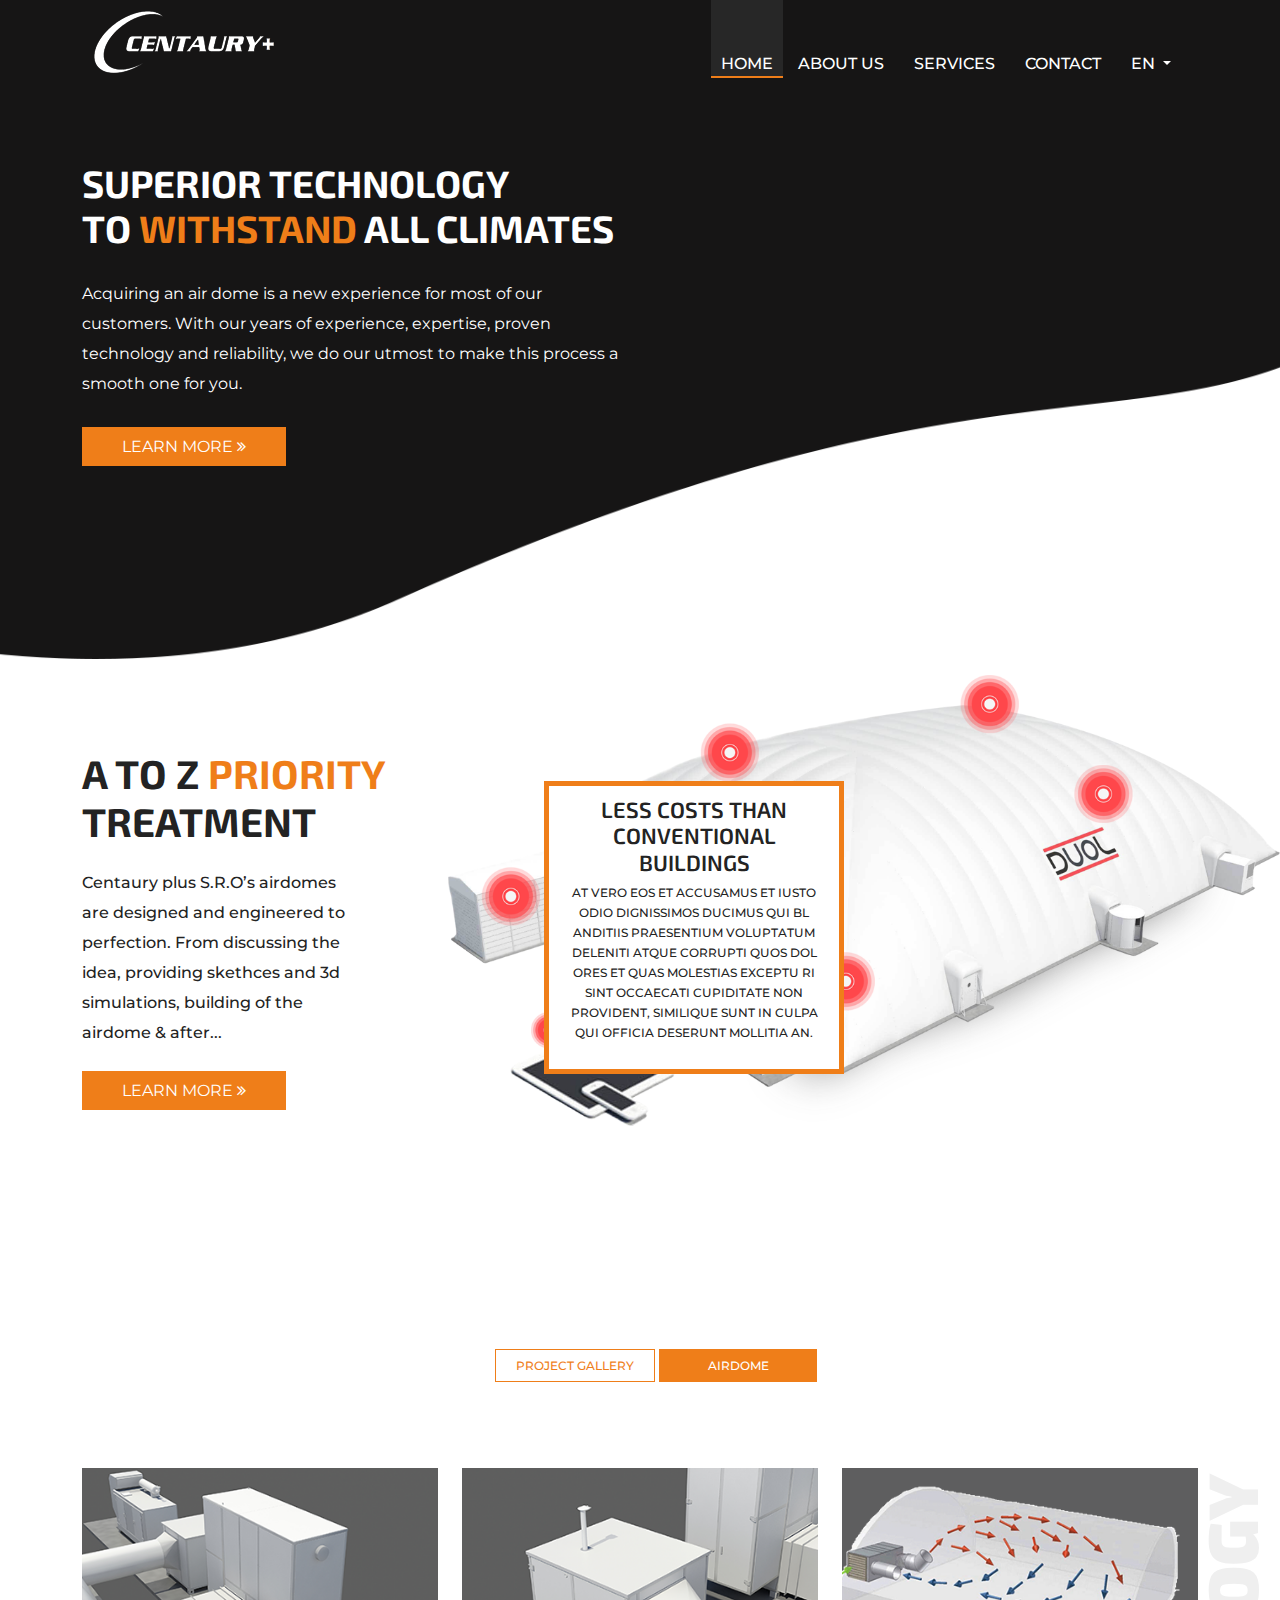
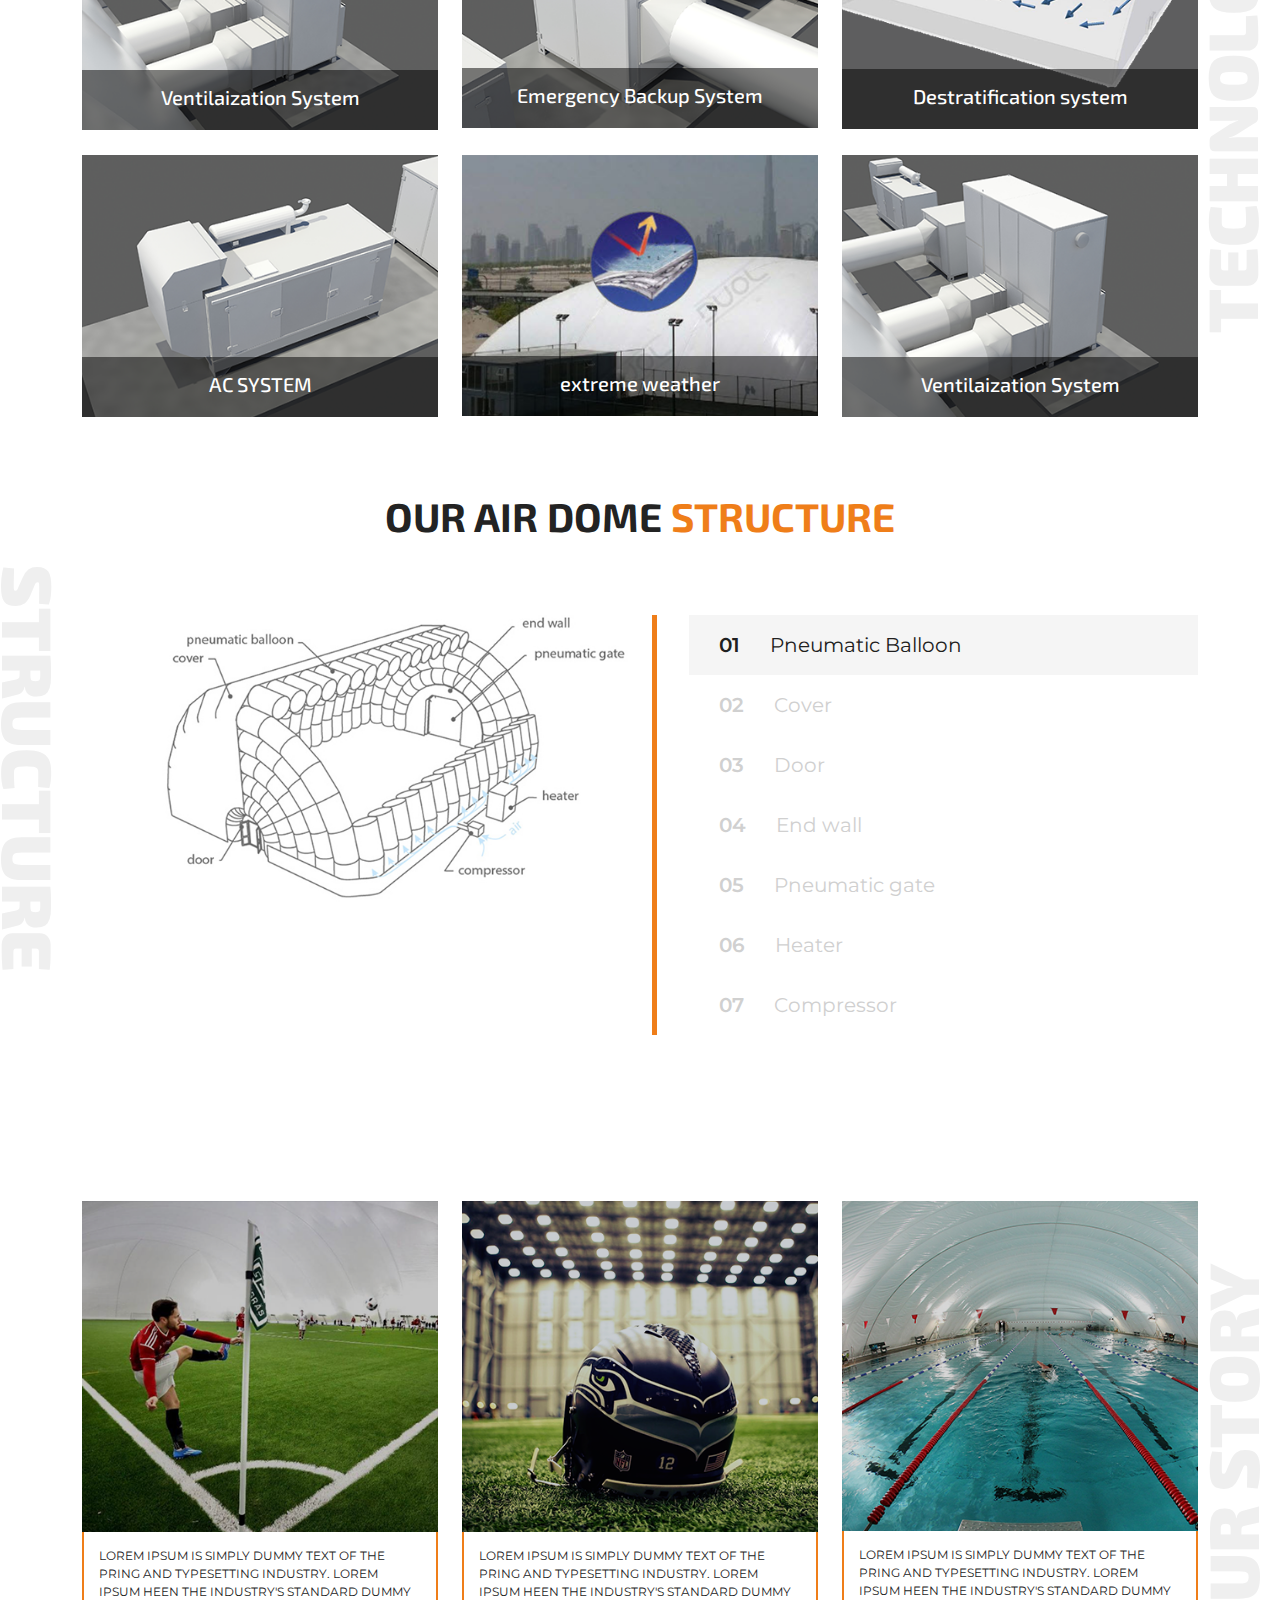
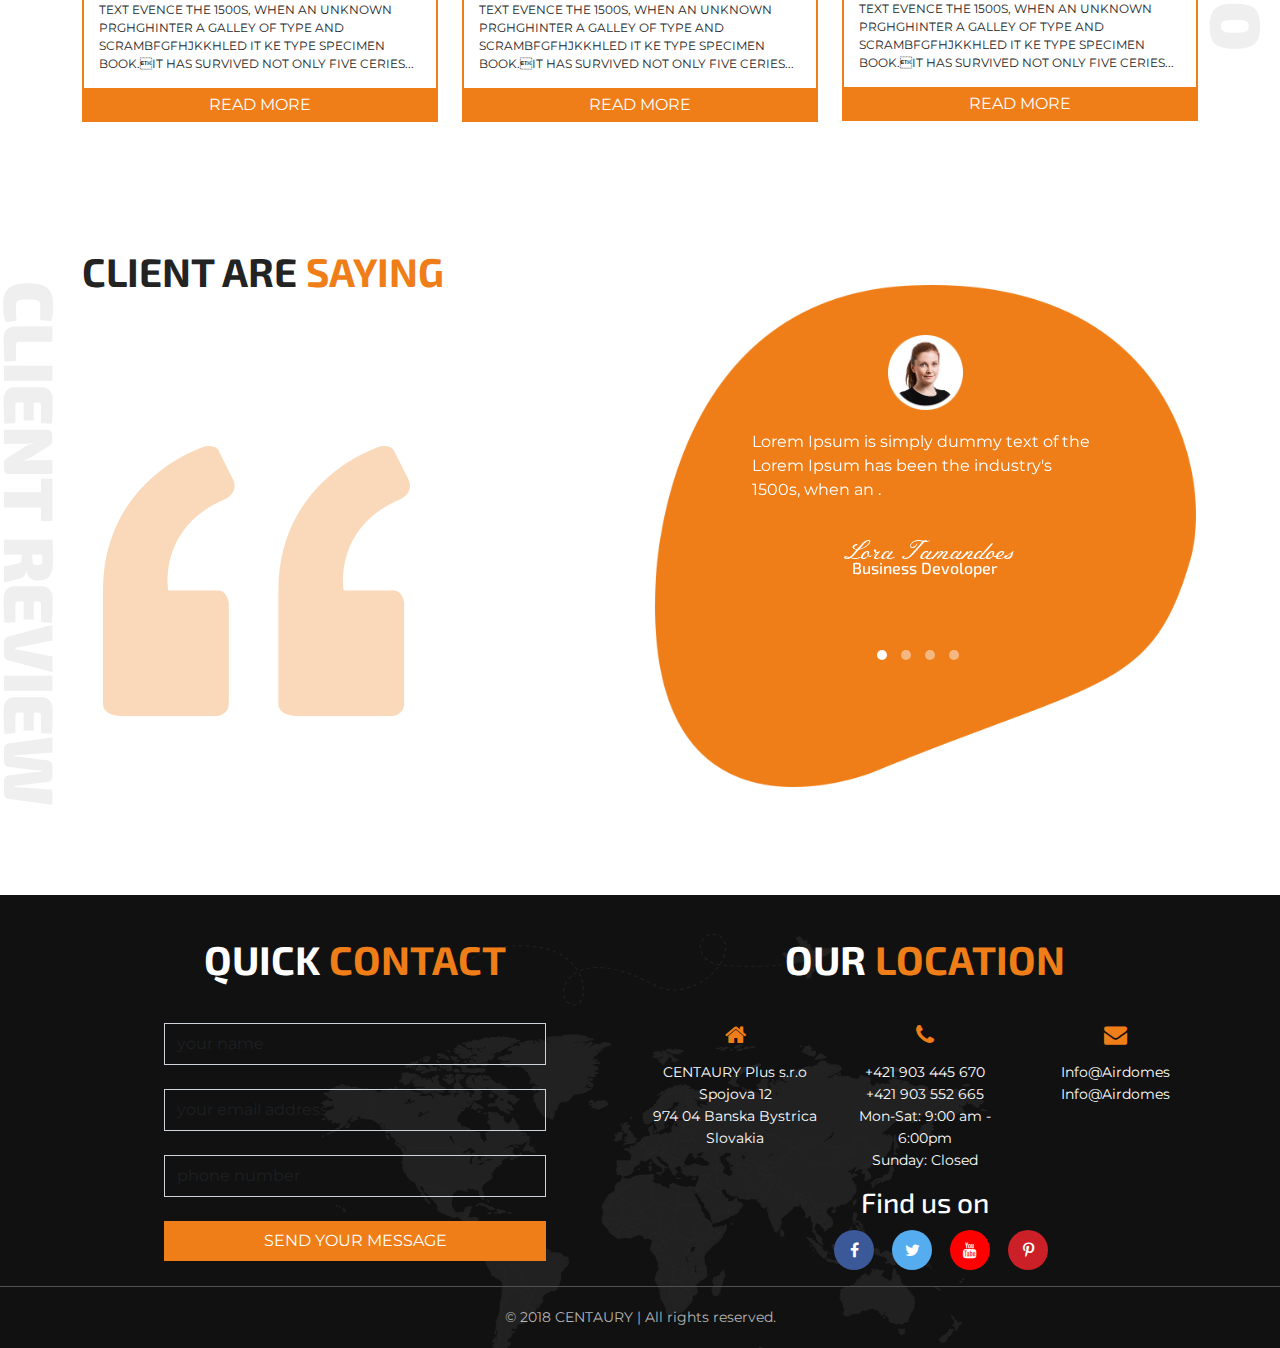
<file: index.html>
<!DOCTYPE html>
<html lang="en">
<head>
    <meta charset="UTF-8">
    <meta http-equiv="X-UA-Compatible" content="IE=edge">
    <meta name="viewport" content="width=device-width, initial-scale=1.0">

<!-- Start Title For Project -->
<title>Century | Home Page Project</title>
<!-- End Title For Project -->

<!-- Start Font Awesome  Cdn Link -->
<link rel="stylesheet" href="https://stackpath.bootstrapcdn.com/font-awesome/4.7.0/css/font-awesome.min.css">
<!-- End Font Awesome Cdn Link -->

<!-- Start Bootstrap CDN Link -->
<link rel="stylesheet" href="https://cdn.jsdelivr.net/npm/bootstrap@5.0.2/dist/css/bootstrap.min.css">
<!-- Start Bootstrap CDN Link -->

<!-- Start Owl carousel CSS Link -->
<link rel="stylesheet" href="css/owl.carousel.min.css">
<link rel="stylesheet" href="css/owl.theme.default.min.css">
<!-- End Owl carousel CSS Link -->

<!-- Start Theme CSS -->
<link rel="stylesheet" href="css/style.css">
<!-- Start Theme CSS -->

</head>
<body>
  <header>
      <div class="container">
         <!-- Start Nav Row -->
         <div class="row">
            <div class="col-lg-12">
                <!-- nav menu start -->
                <nav class="navbar navbar-expand-lg navbar-light">
                    <div class="container-fluid">
                    <!-- Start Navbar Logo -->
                    <a class="navbar-brand" href="#">
                        <img src="img/century-logo.png" alt="" class="logo">
                    </a>
                    <!-- End Navbar Logo -->
                    
                    <!-- Start Navbar Responsive Button -->
                    <button class="navbar-toggler" type="button"            data-bs-toggle="collapse"       data-bs-target="#navbarSupportedContent"            aria-controls="navbarSupportedContent"         aria-expanded="false" aria-label="Toggle navigation">
                        <span class="fa fa-bars"></span>
                    </button>
                    <!-- End Navbar Responsive Button -->

                    <!-- Start Ul Section -->
                      <div class="collapse navbar-collapse" id="navbarSupportedContent">
                        <ul class="navbar-nav ms-auto mb-2 mb-lg-0">
                          <li class="nav-item">
                            <a class="nav-link active" aria-current="page" href="#">Home</a>
                          </li>
                          <li class="nav-item">
                            <a class="nav-link" href="#">About Us</a>
                          </li>
                          <li class="nav-item">
                            <a class="nav-link" href="#">Services</a>
                          </li>
                          <li class="nav-item">
                            <a class="nav-link" href="#">Contact</a>
                          </li>
                          <li class="nav-item dropdown">
                            <a class="nav-link dropdown-toggle" href="#" id="navbarDropdown" role="button" data-bs-toggle="dropdown" aria-expanded="false">
                              EN
                            </a>
                            <ul class="dropdown-menu" aria-labelledby="navbarDropdown">
                              <li><a class="dropdown-item" href="#">BN</a></li>
                              <li><a class="dropdown-item" href="#">AR</a></li>
                              <li><a class="dropdown-item" href="#">HINDI</a></li>
                            </ul>
                          </li>
                        </div>
                      <!-- End Ul Section -->
                    </div>
                </nav>
                <!-- nav menu end -->
            </div>
        </div>
        <!-- End Nav Row -->

        <!-- Start Banner Content Row -->
        <div class="row banner-content">
          <div class="col-lg-6">
            <h1>SUPERIOR TECHNOLOGY 
              <br>TO <span>WITHSTAND</span> ALL CLIMATES</h1>
              <p>Acquiring an air dome is a new experience for most of our customers. 
              With our years of experience, expertise, proven technology and reliability, 
              we do our utmost to make this process a smooth one for you.</p>
              <a href="#" class="btn-banner">Learn More <i class="fa fa-angle-double-right" aria-hidden="true"></i></a>
          </div>
        </div>
        <!-- Start Banner Content Row -->
      </div>
  </header>


  <!-- Start Intro Section -->
  <section class="intro">
    <div class="container">
      <div class="row">
        <div class="col-lg-4">
          <h1>A to Z <span>priority</span>
            treatment</h1>
            <p>Centaury plus S.R.O’s airdomes are 
            designed and engineered to perfection. 
            From discussing the idea, providing 
            skethces and 3d simulations, building 
            of the airdome & after...</p>
            <a href="" class="btn-banner">Learn more <i class="fa fa-angle-double-right" aria-hidden="true"></i></a>
        </div>
        <div class="col-lg-8">
          <div class="image-holder">
            <img src="img/hotspot.png" alt="" class="img-fluid hotspot-img">
            <div class="hotspot-content">
              <h4>Less costs than 
                conventional 
                buildings</h4>
                <p>At vero eos et accusamus et iusto 
                odio dignissimos ducimus qui bl
                anditiis praesentium voluptatum 
                deleniti atque corrupti quos dol
                ores et quas molestias exceptu
                ri sint occaecati cupiditate non 
                provident, similique sunt in culpa 
                qui officia deserunt mollitia an.</p>
            </div>
          </div>
        </div>
      </div>
    </div>
  </section>
  <!-- End Intro Section -->


  <!-- Start Gallery Section -->
  <section class="gallery">
    <div class="technology">
      <h2>Technology</h2>
    </div>
    <div class="container">
      <!-- Start Button Row -->
      <div class="row">
        <div class="col-lg-12 gallery-button-group">
          <ul>
            <li>
              <a href="" class="gallery-btn-1">Project Gallery</a>
            </li>
            <li>
              <a href="" class="gallery-btn-2">Airdome</a>
            </li>
        </ul>
        </div>
      </div>
      <!-- End Button Row -->

      <!-- Start Gallery Image Row -->
      <div class="row">
        <!-- item 1 -->
        <div class="col-lg-4">
          <!-- Start gallery item -->
          <div class="gallery-item">
            <img src="img/photo-one.png" alt="" class="img-fluid">
            <div class="gallery-title">
              <h3>Ventilaization System</h3>
            </div>
            <div class="gallery-hover">
              <div class="ghover-head">
                <h3>Less costs than conventional buildings</h3>
              </div>
              <div class="ghover-body">
                <p>DUOL air domes require much less construction  Lorem ipsum dolor sit amet consectetur adipisicing elit. Consequatur beatae reiciendis ea odio libero. Praesentium ducimus quis hic exercitationem repellendus? Lorem, ipsum dolor sit amet
                </p>
              </div>
            </div>
          </div>
          <!-- End gallery item -->
        </div>
        <!-- item 1 -->

         <!-- item 2 -->
         <div class="col-lg-4">
          <!-- Start gallery item -->
          <div class="gallery-item">
            <img src="img/photo-two.png" alt="" class="img-fluid">
            <div class="gallery-title">
              <h3>Emergency Backup System</h3>
            </div>
            <div class="gallery-hover">
              <div class="ghover-head">
                <h3>Less costs than conventional buildings</h3>
              </div>
              <div class="ghover-body">
                <p>DUOL air domes require much less construction  Lorem ipsum dolor sit amet consectetur adipisicing elit. Consequatur beatae reiciendis ea odio libero. Praesentium ducimus quis hic exercitationem repellendus? Lorem, ipsum dolor sit amet
                </p>
              </div>
            </div>
          </div>
          <!-- End gallery item -->
        </div>
        <!-- item 2 -->

         <!-- item 3 -->
         <div class="col-lg-4">
          <!-- Start gallery item -->
          <div class="gallery-item">
            <img src="img/photo-three.png" alt="" class="img-fluid">
            <div class="gallery-title">
              <h3>Destratification system</h3>
            </div>
            <div class="gallery-hover">
              <div class="ghover-head">
                <h3>Less costs than conventional buildings</h3>
              </div>
              <div class="ghover-body">
                <p>DUOL air domes require much less construction  Lorem ipsum dolor sit amet consectetur adipisicing elit. Consequatur beatae reiciendis ea odio libero. Praesentium ducimus quis hic exercitationem repellendus? Lorem, ipsum dolor sit amet
                </p>
              </div>
            </div>
          </div>
          <!-- End gallery item -->
        </div>
        <!-- item 3 -->

         <!-- item 4 -->
         <div class="col-lg-4">
          <!-- Start gallery item -->
          <div class="gallery-item">
            <img src="img/photo-five.png" alt="" class="img-fluid">
            <div class="gallery-title">
              <h3>AC SYSTEM</h3>
            </div>
            <div class="gallery-hover">
              <div class="ghover-head">
                <h3>Less costs than conventional buildings</h3>
              </div>
              <div class="ghover-body">
                <p>DUOL air domes require much less construction  Lorem ipsum dolor sit amet consectetur adipisicing elit. Consequatur beatae reiciendis ea odio libero. Praesentium ducimus quis hic exercitationem repellendus? Lorem, ipsum dolor sit amet
                </p>
              </div>
            </div>
          </div>
          <!-- End gallery item -->
        </div>
        <!-- item 4 -->

         <!-- item 5 -->
         <div class="col-lg-4">
          <!-- Start gallery item -->
          <div class="gallery-item">
            <img src="img/photo-six.png" alt="" class="img-fluid">
            <div class="gallery-title">
              <h3>extreme weather</h3>
            </div>
            <div class="gallery-hover">
              <div class="ghover-head">
                <h3>Less costs than conventional buildings</h3>
              </div>
              <div class="ghover-body">
                <p>DUOL air domes require much less construction  Lorem ipsum dolor sit amet consectetur adipisicing elit. Consequatur beatae reiciendis ea odio libero. Praesentium ducimus quis hic exercitationem repellendus? Lorem, ipsum dolor sit amet
                </p>
              </div>
            </div>
          </div>
          <!-- End gallery item -->
        </div>
        <!-- item 5 -->

         <!-- item 6 -->
         <div class="col-lg-4">
          <!-- Start gallery item -->
          <div class="gallery-item">
            <img src="img/photo-one.png" alt="" class="img-fluid">
            <div class="gallery-title">
              <h3>Ventilaization System</h3>
            </div>
            <div class="gallery-hover">
              <div class="ghover-head">
                <h3>Less costs than conventional buildings</h3>
              </div>
              <div class="ghover-body">
                <p>DUOL air domes require much less construction  Lorem ipsum dolor sit amet consectetur adipisicing elit. Consequatur beatae reiciendis ea odio libero. Praesentium ducimus quis hic exercitationem repellendus? Lorem, ipsum dolor sit amet
                </p>
              </div>
            </div>
          </div>
          <!-- End gallery item -->
        </div>
        <!-- item 6 -->
      </div>
      <!-- End Gallery Image Row -->
    </div>
  </section>
  <!-- Start Gallery Section -->


  <!-- Start Structure Section -->
  <section class="structure">
    <div class="structure-story">
      <h2>Structure</h2>
    </div>
    <div class="container">
      <!-- Start title Row -->
      <div class="row">
        <div class="col-lg-12">
          <h1>our air dome <span>STRUCTURE</span></h1>
        </div>
      </div>
      <!-- End Title Row -->

      <div class="row">
        <!-- start image-content -->
        <div class="col-lg-6 click-img">
          <img src="img/machine.png" alt="" class="img-fluid img1">
          <img src="img/hotspot.png" alt="" class="img-fluid img2">
          <img src="img/machine.png" alt="" class="img-fluid img3">
          <img src="img/hotspot.png" alt="" class="img-fluid img4">
          <img src="img/machine.png" alt="" class="img-fluid img5">
          <img src="img/hotspot.png" alt="" class="img-fluid img6">
          <img src="img/machine.png" alt="" class="img-fluid img7">
        </div>
        <!-- end image-content -->

        <!-- start tab content -->
        <div class="col-lg-6">
          <div class="option-panel">
            <ul>
              <li class="l1 active"><span>01</span>Pneumatic Balloon</li>
              <li class="l2"><span>02</span>Cover</li>
              <li class="l3"><span>03</span>Door</li>
              <li class="l4"><span>04</span>End wall</li>
              <li class="l5"><span>05</span>Pneumatic gate</li>
              <li class="l6"><span>06</span>Heater</li>
              <li class="l7"><span>07</span>Compressor</li>
            </ul>
          </div>
        </div>
        <!-- end tab content -->
      </div>
    </div>
  </section>
  <!-- Start Structure Section -->


  <!-- Start Information Section -->
  <section class="information">
    <div class="story">
      <h2>our story</h2>
    </div>
    <div class="container">
      <div class="row">
        <!-- item 1 -->
        <div class="col-lg-4 ">
          <div class="story-hover">
            <img src="img/football.png" alt="" class="img-fluid">
             <div class="info-description">
               <p>Lorem Ipsum is simply dummy text of the pring 
              and typesetting industry. Lorem Ipsum heen 
              the industry's standard dummy text evence 
              the 1500s, when an unknown prghghinter  a 
              galley of type and scrambfgfhjkkhled it ke  
              type specimen book.It has survived not only five ceries...</p>
             </div>
             <a href="#" class="btn-info">read more</a>
         </div>
        </div>
        <!-- item 1 -->

        <!-- item 2 -->
        <div class="col-lg-4">
          <div class="story-hover">
            <img src="img/helmate.png" alt="" class="img-fluid">
             <div class="info-description">
              <p>Lorem Ipsum is simply dummy text of the pring 
              and typesetting industry. Lorem Ipsum heen 
              the industry's standard dummy text evence 
              the 1500s, when an unknown prghghinter  a 
              galley of type and scrambfgfhjkkhled it ke  
              type specimen book.It has survived not only five ceries...</p>
             </div>
             <a href="#" class="btn-info">read more</a>
          </div>
        </div>
        <!-- item 2 -->

        <!-- item 3 -->
        <div class="col-lg-4">
          <div class="story-hover">
            <img src="img/pool.png" alt="" class="img-fluid">
             <div class="info-description">
              <p>Lorem Ipsum is simply dummy text of the pring 
              and typesetting industry. Lorem Ipsum heen 
              the industry's standard dummy text evence 
              the 1500s, when an unknown prghghinter  a 
              galley of type and scrambfgfhjkkhled it ke  
              type specimen book.It has survived not only five ceries...</p>
             </div>
             <a href="#" class="btn-info">read more</a>
         </div>
        </div>
        <!-- item 3 -->
      </div>
    </div>
  </section>
  <!-- Start Information Section -->


  <!-- Start Client Section -->
  <section class="client">
    <div class="review">
      <h2>Client Review</h2>
    </div>
    <div class="container">
      <!-- Start client content section row -->
      <div class="row">
        <div class="col-lg-12">
          <h1>CLIENT ARE <span>SAYING</span></h1>
        </div>
      </div>
      <!-- End client content section row -->

      <!-- Start client section image row -->
      <div class="row">
        <div class="col-lg-4 quote-img">

        </div>

        <div class="col-lg-6 offset-lg-2 review-img">
          <!-- Start owl carousel slider -->
          <div class="owl-carousel owl-theme">
            <!-- Start owl carousel item 1 -->
            <div class="item">
              <div class="space-div"></div>
              <img src="img/first-client.png" alt="" class="client-img">
              <p>Lorem Ipsum is simply dummy text of the 
                Lorem Ipsum has been the industry's 
                1500s, when an .</p>
                <h3 class="signature">LoraTamandoes</h3>
                <h5>Business Devoloper</h5>
            </div>
           <!-- End owl carousel item 1 -->

             <!-- Start owl carousel item 2 -->
             <div class="item">
              <div class="space-div"></div>
              <img src="img/second-client.png" alt="" class="client-img">
              <p>Lorem Ipsum is simply dummy text of the 
                Lorem Ipsum has been the industry's 
                1500s, when an .</p>
                <h3 class="signature">LoraTamandoes</h3>
                <h5>Business Devoloper</h5>
            </div>
           <!-- End owl carousel item 2 -->

             <!-- Start owl carousel item 3 -->
             <div class="item">
              <div class="space-div"></div>
              <img src="img/first-client.png" alt="" class="client-img">
              <p>Lorem Ipsum is simply dummy text of the 
                Lorem Ipsum has been the industry's 
                1500s, when an .</p>
                <h3 class="signature">LoraTamandoes</h3>
                <h5>Business Devoloper</h5>
            </div>
           <!-- End owl carousel item 3 -->

             <!-- Start owl carousel item 4 -->
             <div class="item">
              <div class="space-div"></div>
              <img src="img/second-client.png" alt="" class="client-img">
              <p>Lorem Ipsum is simply dummy text of the 
                Lorem Ipsum has been the industry's 
                1500s, when an .</p>
                <h3 class="signature">LoraTamandoes</h3>
                <h5>Business Devoloper</h5>
            </div>
           <!-- End owl carousel item 4 -->
        </div>
          <!-- End owl carousel slider -->
        </div>
      </div>
      <!-- End client section image row -->
    </div>
  </section>
  <!-- End Client Section -->


  <!-- Start Footer Section -->
  <footer>
    <div class="container">
      <div class="row">
        <div class="col-lg-6">
          <h1>quick <span>contact</span></h1>
          <form action="#" method="POST">
            <div class="mb-4">
              <input type="text" class="form-control" placeholder="your name">
            </div>

            <div class="mb-4">
              <input type="email" class="form-control" placeholder="your email address">
            </div>

            <div class="mb-4">
              <input type="password" class="form-control" placeholder="phone number">
            </div>

            <button type="submit" class="btn btn-footer">Send your message</button>
          </form>
        </div>

        <div class="col-lg-6">
          <h1>OUR <span>LOCATION</span></h1>
          <!-- Start social icon content row -->
          <div class="row">
            <!-- Start row item 1 -->
            <div class="col-lg-4 contact-info">
              <i class="fa fa-home" aria-hidden="true"></i>
              <p>CENTAURY Plus s.r.o </p>
              <p>Spojova 12 </p>
              <p>974 04 Banska Bystrica </p>
              <p>Slovakia</p>
            </div>
            <!-- End row item 1 -->

              <!-- Start row item 2 -->
              <div class="col-lg-4 contact-info">
                <i class="fa fa-phone" aria-hidden="true"></i>
                <p>+421 903 445 670</p>
                <p>+421 903 552 665</p>
                <p>Mon-Sat: 9:00 am - 6:00pm</p>
                <p>Sunday: Closed</p>
              </div>
              <!-- End row item 2 -->

                <!-- Start row item 3 -->
            <div class="col-lg-4 contact-info">
              <i class="fa fa-envelope" aria-hidden="true"></i>
              <p>Info@Airdomes</p>
              <p>Info@Airdomes</p>
            </div>
            <!-- End row item 3 -->
          </div>
          <!-- End social icon content row -->

          <!-- Start find us row -->
          <div class="row">
            <div class="col-lg-12">
              <h3>Find  us on</h3>
              <ul class="social-media">
                <li>
                  <a href="">
                    <i class="fa fa-facebook" aria-hidden="true"></i>
                  </a>
                </li>
                <li>
                  <a href="">
                    <i class="fa fa-twitter" aria-hidden="true"></i>
                  </a>
                </li>
                <li>
                  <a href="">
                    <i class="fa fa-youtube" aria-hidden="true"></i>
                  </a>
                </li>
                <li>
                  <a href="">
                    <i class="fa fa-pinterest-p" aria-hidden="true"></i>
                  </a>
                </li>
              </ul>
            </div>
          </div>
          <!-- End find us row -->
        </div>
      </div>
    </div>

    <div class="container-fluid copyright">
      <div class="row">
        <div class="col-lg-12">
          <p>© 2018 CENTAURY | All rights reserved.</p>
        </div>
      </div>
    </div>
  </footer>
  <!-- End  Footer Section -->


    <!-- Start Jquery CDN Link -->
    <script src="https://ajax.googleapis.com/ajax/libs/jquery/1.12.4/jquery.min.js"></script>
    <!-- End Jquery CDN Link -->

    <!-- Start Bootstrap Js Link -->
    <script src="https://cdn.jsdelivr.net/npm/bootstrap@5.0.2/dist/js/bootstrap.bundle.min.js"></script>
    <!-- End Bootstrap Js Link -->

    <!-- Start Owl carousel js link -->
    <script src="js/owl.carousel.min.js"></script>
    <!-- End Owl carousel js link -->

    <!-- Start Theme Js -->
    <script src="js/main.js"></script>
    <!-- End Theme Js -->
</body>
</html>
</file>
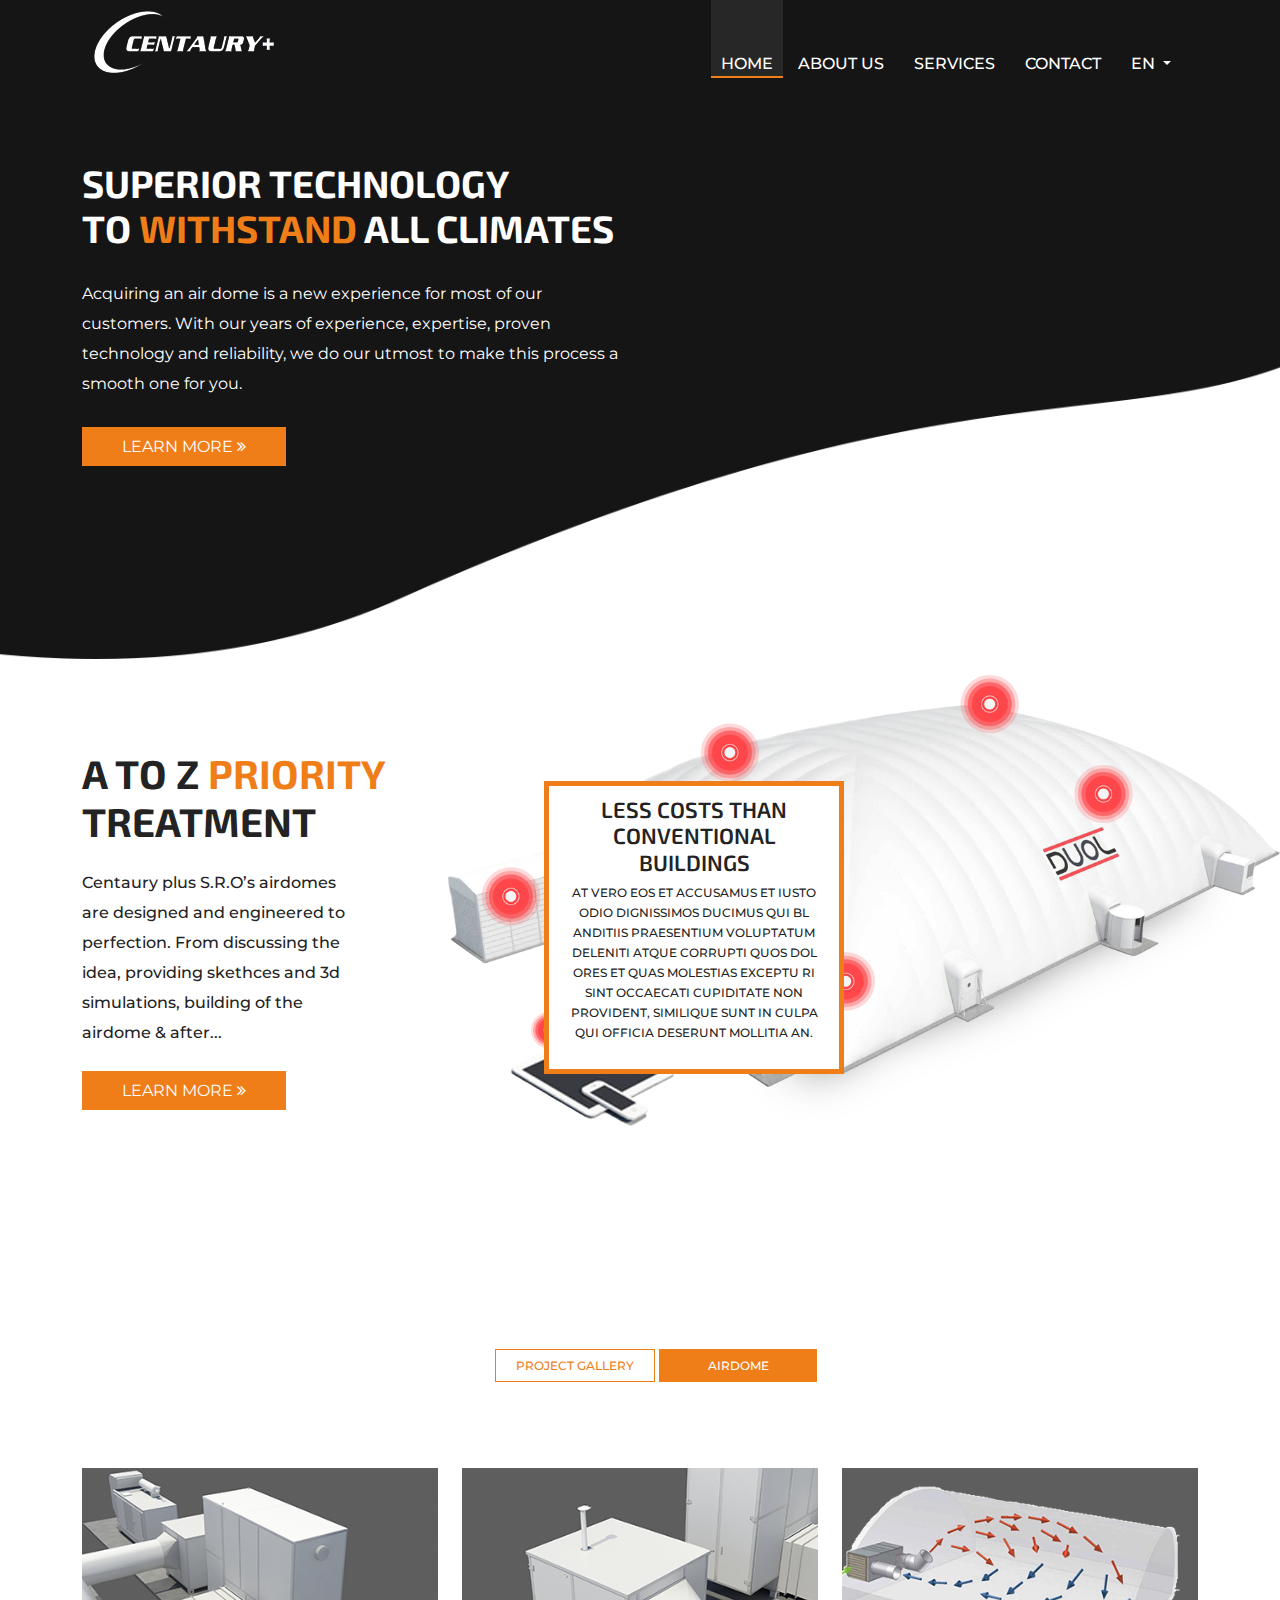
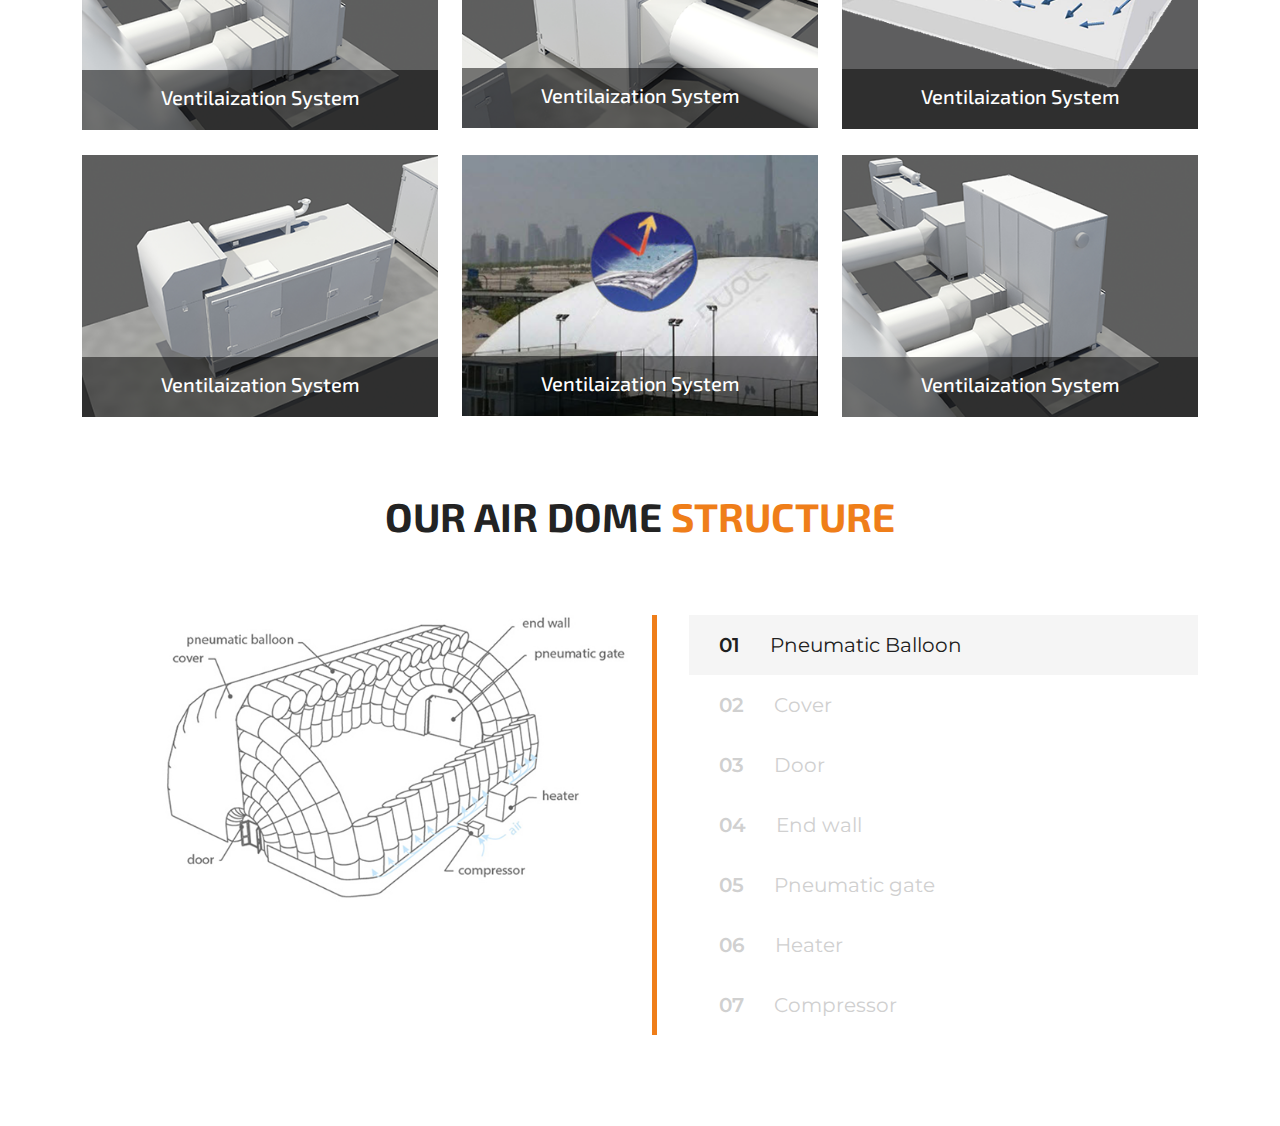
<file: indem.html>
<!DOCTYPE html>
<html lang="en">
<head>
    <meta charset="UTF-8">
    <meta http-equiv="X-UA-Compatible" content="IE=edge">
    <meta name="viewport" content="width=device-width, initial-scale=1.0">

<!-- Start Title For Project -->
<title>Century | Home Page Project</title>
<!-- End Title For Project -->

<!-- Start Font Awesome  Cdn Link -->
<link rel="stylesheet" href="https://stackpath.bootstrapcdn.com/font-awesome/4.7.0/css/font-awesome.min.css">
<!-- End Font Awesome Cdn Link -->

<!-- Start Bootstrap CDN Link -->
<link rel="stylesheet" href="https://cdn.jsdelivr.net/npm/bootstrap@5.0.2/dist/css/bootstrap.min.css">
<!-- Start Bootstrap CDN Link -->

<!-- Start Theme CSS -->
<link rel="stylesheet" href="css/style.css">
<!-- Start Theme CSS -->

</head>
<body>
  <header>
      <div class="container">
         <!-- Start Nav Row -->
         <div class="row">
            <div class="col-lg-12">
                <!-- nav menu start -->
                <nav class="navbar navbar-expand-lg navbar-light">
                    <div class="container-fluid">
                    <!-- Start Navbar Logo -->
                    <a class="navbar-brand" href="#">
                        <img src="img/century-logo.png" alt="" class="logo">
                    </a>
                    <!-- End Navbar Logo -->
                    
                    <!-- Start Navbar Responsive Button -->
                    <button class="navbar-toggler" type="button"            data-bs-toggle="collapse"       data-bs-target="#navbarSupportedContent"            aria-controls="navbarSupportedContent"         aria-expanded="false" aria-label="Toggle navigation">
                        <span class="fa fa-bars"></span>
                    </button>
                    <!-- End Navbar Responsive Button -->

                    <!-- Start Ul Section -->
                      <div class="collapse navbar-collapse" id="navbarSupportedContent">
                        <ul class="navbar-nav ms-auto mb-2 mb-lg-0">
                          <li class="nav-item">
                            <a class="nav-link active" aria-current="page" href="#">Home</a>
                          </li>
                          <li class="nav-item">
                            <a class="nav-link" href="#">About Us</a>
                          </li>
                          <li class="nav-item">
                            <a class="nav-link" href="#">Services</a>
                          </li>
                          <li class="nav-item">
                            <a class="nav-link" href="#">Contact</a>
                          </li>
                          <li class="nav-item dropdown">
                            <a class="nav-link dropdown-toggle" href="#" id="navbarDropdown" role="button" data-bs-toggle="dropdown" aria-expanded="false">
                              EN
                            </a>
                            <ul class="dropdown-menu" aria-labelledby="navbarDropdown">
                              <li><a class="dropdown-item" href="#">BN</a></li>
                              <li><a class="dropdown-item" href="#">AR</a></li>
                              <li><a class="dropdown-item" href="#">HINDI</a></li>
                            </ul>
                          </li>
                        </div>
                      <!-- End Ul Section -->
                    </div>
                </nav>
                <!-- nav menu end -->
            </div>
        </div>
        <!-- End Nav Row -->

        <!-- Start Banner Content Row -->
        <div class="row banner-content">
          <div class="col-lg-6">
            <h1>SUPERIOR TECHNOLOGY 
              <br>TO <span>WITHSTAND</span> ALL CLIMATES</h1>
              <p>Acquiring an air dome is a new experience for most of our customers. 
              With our years of experience, expertise, proven technology and reliability, 
              we do our utmost to make this process a smooth one for you.</p>
              <a href="#" class="btn-banner">Learn More <i class="fa fa-angle-double-right" aria-hidden="true"></i></a>
          </div>
        </div>
        <!-- Start Banner Content Row -->
      </div>
  </header>


  <!-- Start Intro Section -->
  <section class="intro">
    <div class="container">
      <div class="row">
        <div class="col-lg-4">
          <h1>A to Z <span>priority</span>
            treatment</h1>
            <p>Centaury plus S.R.O’s airdomes are 
            designed and engineered to perfection. 
            From discussing the idea, providing 
            skethces and 3d simulations, building 
            of the airdome & after...</p>
            <a href="" class="btn-banner">Learn more <i class="fa fa-angle-double-right" aria-hidden="true"></i></a>
        </div>
        <div class="col-lg-8">
          <div class="image-holder">
            <!-- <img src="img/hotspot.png" alt="" class="img-fluid"> -->
            <div class="hotspot-content">
              <h4>Less costs than 
                conventional 
                buildings</h4>
                <p>At vero eos et accusamus et iusto 
                odio dignissimos ducimus qui bl
                anditiis praesentium voluptatum 
                deleniti atque corrupti quos dol
                ores et quas molestias exceptu
                ri sint occaecati cupiditate non 
                provident, similique sunt in culpa 
                qui officia deserunt mollitia an.</p>
            </div>
          </div>
        </div>
      </div>
    </div>
  </section>
  <!-- End Intro Section -->


  <!-- Start Gallery Section -->
  <section class="gallery">
    <div class="container">
      <!-- Start Button Row -->
      <div class="row">
        <div class="col-lg-12 gallery-button-group">
          <ul>
            <li>
              <a href="" class="gallery-btn-1">Project Gallery</a>
            </li>
            <li>
              <a href="" class="gallery-btn-2">Airdome</a>
            </li>
        </ul>
        </div>
      </div>
      <!-- End Button Row -->

      <!-- Start Gallery Image Row -->
      <div class="row">
        <!-- item 1 -->
        <div class="col-lg-4">
          <!-- Start gallery item -->
          <div class="gallery-item">
            <img src="img/photo-one.png" alt="" class="img-fluid">
            <div class="gallery-title">
              <h3>Ventilaization System</h3>
            </div>
            <div class="gallery-hover">
              <div class="ghover-head">
                <h3>Less costs than conventional buildings</h3>
              </div>
              <div class="ghover-body">
                <p>DUOL air domes require much less construction  Lorem ipsum dolor sit amet consectetur adipisicing elit. Consequatur beatae reiciendis ea odio libero. Praesentium ducimus quis hic exercitationem repellendus? Lorem, ipsum dolor sit amet
                </p>
              </div>
            </div>
          </div>
          <!-- End gallery item -->
        </div>
        <!-- item 1 -->

         <!-- item 2 -->
         <div class="col-lg-4">
          <!-- Start gallery item -->
          <div class="gallery-item">
            <img src="img/photo-two.png" alt="" class="img-fluid">
            <div class="gallery-title">
              <h3>Ventilaization System</h3>
            </div>
            <div class="gallery-hover">
              <div class="ghover-head">
                <h3>Less costs than conventional buildings</h3>
              </div>
              <div class="ghover-body">
                <p>DUOL air domes require much less construction  Lorem ipsum dolor sit amet consectetur adipisicing elit. Consequatur beatae reiciendis ea odio libero. Praesentium ducimus quis hic exercitationem repellendus? Lorem, ipsum dolor sit amet
                </p>
              </div>
            </div>
          </div>
          <!-- End gallery item -->
        </div>
        <!-- item 2 -->

         <!-- item 3 -->
         <div class="col-lg-4">
          <!-- Start gallery item -->
          <div class="gallery-item">
            <img src="img/photo-three.png" alt="" class="img-fluid">
            <div class="gallery-title">
              <h3>Ventilaization System</h3>
            </div>
            <div class="gallery-hover">
              <div class="ghover-head">
                <h3>Less costs than conventional buildings</h3>
              </div>
              <div class="ghover-body">
                <p>DUOL air domes require much less construction  Lorem ipsum dolor sit amet consectetur adipisicing elit. Consequatur beatae reiciendis ea odio libero. Praesentium ducimus quis hic exercitationem repellendus? Lorem, ipsum dolor sit amet
                </p>
              </div>
            </div>
          </div>
          <!-- End gallery item -->
        </div>
        <!-- item 3 -->

         <!-- item 4 -->
         <div class="col-lg-4">
          <!-- Start gallery item -->
          <div class="gallery-item">
            <img src="img/photo-five.png" alt="" class="img-fluid">
            <div class="gallery-title">
              <h3>Ventilaization System</h3>
            </div>
            <div class="gallery-hover">
              <div class="ghover-head">
                <h3>Less costs than conventional buildings</h3>
              </div>
              <div class="ghover-body">
                <p>DUOL air domes require much less construction  Lorem ipsum dolor sit amet consectetur adipisicing elit. Consequatur beatae reiciendis ea odio libero. Praesentium ducimus quis hic exercitationem repellendus? Lorem, ipsum dolor sit amet
                </p>
              </div>
            </div>
          </div>
          <!-- End gallery item -->
        </div>
        <!-- item 4 -->

         <!-- item 5 -->
         <div class="col-lg-4">
          <!-- Start gallery item -->
          <div class="gallery-item">
            <img src="img/photo-six.png" alt="" class="img-fluid">
            <div class="gallery-title">
              <h3>Ventilaization System</h3>
            </div>
            <div class="gallery-hover">
              <div class="ghover-head">
                <h3>Less costs than conventional buildings</h3>
              </div>
              <div class="ghover-body">
                <p>DUOL air domes require much less construction  Lorem ipsum dolor sit amet consectetur adipisicing elit. Consequatur beatae reiciendis ea odio libero. Praesentium ducimus quis hic exercitationem repellendus? Lorem, ipsum dolor sit amet
                </p>
              </div>
            </div>
          </div>
          <!-- End gallery item -->
        </div>
        <!-- item 5 -->

         <!-- item 6 -->
         <div class="col-lg-4">
          <!-- Start gallery item -->
          <div class="gallery-item">
            <img src="img/photo-one.png" alt="" class="img-fluid">
            <div class="gallery-title">
              <h3>Ventilaization System</h3>
            </div>
            <div class="gallery-hover">
              <div class="ghover-head">
                <h3>Less costs than conventional buildings</h3>
              </div>
              <div class="ghover-body">
                <p>DUOL air domes require much less construction  Lorem ipsum dolor sit amet consectetur adipisicing elit. Consequatur beatae reiciendis ea odio libero. Praesentium ducimus quis hic exercitationem repellendus? Lorem, ipsum dolor sit amet
                </p>
              </div>
            </div>
          </div>
          <!-- End gallery item -->
        </div>
        <!-- item 6 -->
      </div>
      <!-- End Gallery Image Row -->
    </div>
  </section>
  <!-- Start Gallery Section -->


  <!-- Start Structure Section -->
  <section class="structure">
    <div class="container">
      <!-- Start title Row -->
      <div class="row">
        <div class="col-lg-12">
          <h1>our air dome <span>STRUCTURE</span></h1>
        </div>
      </div>
      <!-- End Title Row -->

      <div class="row">
        <!-- start image-content -->
        <div class="col-lg-6">
          <img src="img/machine.png" alt="" class="img-fluid">
          <!-- <img src="img/hotspot.png" alt="" class="img-fluid"> -->
        </div>
        <!-- end image-content -->

        <!-- start image-content -->
        <div class="col-lg-6">
          <div class="option-panel">
            <ul>
              <li class="l1 active"><span>01</span>Pneumatic Balloon</li>
              <li class="l2"><span>02</span>Cover</li>
              <li class="l3"><span>03</span>Door</li>
              <li class="l4"><span>04</span>End wall</li>
              <li class="l5"><span>05</span>Pneumatic gate</li>
              <li class="l6"><span>06</span>Heater</li>
              <li class="l7"><span>07</span>Compressor</li>
            </ul>
          </div>
        </div>
        <!-- end tab content -->
      </div>
    </div>
  </section>
  <!-- Start Structure Section -->


    <!-- Start Jquery CDN Link -->
    <script src="https://ajax.googleapis.com/ajax/libs/jquery/1.12.4/jquery.min.js"></script>
    <!-- End Jquery CDN Link -->

    <!-- Start Bootstrap Js Link -->
    <script src="https://cdn.jsdelivr.net/npm/bootstrap@5.0.2/dist/js/bootstrap.bundle.min.js"></script>
    <!-- End Bootstrap Js Link -->

    <!-- Start Theme Js -->
    <script src="js/main.js"></script>
    <!-- End Theme Js -->
</body>
</html>
</file>
<file: css/style.css>
/******* Start Author Info 
Name: 
Email: 
Phone:
Website: 
********/

/* Color Used In This Template
    1. Deep  Orange : #ef7e19
    2. Light Orange : #f78927
    3. Text  Black   : #232323
 */

/* Start Google Fonts Montserrat Exo 2 and Meie */
@import url('https://fonts.googleapis.com/css2?family=Exo+2:wght@100;200;300;400;500;600;700;800;900&family=Meie+Script&family=Montserrat:wght@100;200;300;400;500;600;700;800;900&display=swap');
/* End Google Fonts Montserrat Exo 2 and Meie */

/* Start Global Section */
body{
    font-family: 'Montserrat', sans-serif;
    color: #232323;
}
h1, h2, h3, h4, h5, h6{
    font-family: 'Exo 2', sans-serif;
}
.signature{
    font-family: 'Meie Script', cursive;
    margin: 0;
}
a{
    text-decoration: none;
}
ul li{
    padding: 0;
    margin: 0;
}
/* End Global Section */

/* Start Header Section */
header{
    background: url(../img/header-background.png) no-repeat top center;
    background-size: cover;
    /* padding: 0 0 390px; */
}
.navbar {
  padding-top: 0;
}
.logo{
    padding-top: 6px;
}
.navbar-toggler .fa-bars{
    color: #fff;
    font-size: 24px;
}
.navbar-toggler:focus {
    box-shadow: 0 0 0 0rem;
}
.navbar-light .navbar-nav .nav-link {
    color: #fff;
    font-weight: 500;
    text-transform: uppercase;
    padding: 52px 15px 0;
}
.navbar-light .navbar-nav .nav-link:focus,
 .navbar-light .navbar-nav .nav-link:hover {
    color: #ef7e19;
}
.navbar-light .navbar-nav .nav-link.active, 
.navbar-light .navbar-nav .show>.nav-link {
    color: #fff;
    border-bottom: 2px solid #ef7e19;
    background: #272727;
    padding: 52px 10px 0;
}
header .fa-bars{
    color: #fff;
}
.banner-content{
    padding: 75px 0 200px;
    /* padding: 125px 0 230px; */
}
.banner-content h1{
        color: #fff;
        font-size: 38px;
        line-height: 45px;
        font-weight: 700;
}
.banner-content span{
    color: #ef7e19;
}
.banner-content p{
    color: #fff;
    line-height: 30px;
    padding: 20px 0;
}
.btn-banner{
    padding: 10px 40px;
    background: #ef7e19;
    color: #fff;
    text-transform: uppercase;
    transition: .5s ease-in-out;
}
.btn-banner:hover{
    background: #ff973a;
    color: #fff;
}
/* Start Header Section */

/* Start Intro Section */
.intro{
    background: url(../img/hotspot.png) no-repeat right;
    background-size: 65%;
    padding: 150px 0;
    margin-top: -110px;
}
.intro h1{
        color: #232323;
        text-transform: uppercase;
        font-weight: 700;
        padding-top: 50px;
}
.intro span{
    color: #ef7e19;
}
.intro p{
    font-size: 16px;
    padding: 15px 75px 15px 0;
    line-height: 30px;
    font-weight: 500;
}
.image-holder{
    position: relative;
    width: 100%;
    height: 100%;
}
.hotspot-img{
    display: none;
}
.hotspot-content{
    position: absolute;
    width: 300px;
    background: #fff;
    border: 5px solid #ef7e19;
    bottom: 29px;
    left: 82px;
    padding: 10px;
}
.hotspot-content h4{
    text-align: center;
    text-transform: uppercase;
    font-weight: 600;
    font-size: 22px;
}
.hotspot-content p{
    text-align: center;
    padding: 0;
    line-height: 20px;
    font-size: 12px;
    text-transform: uppercase;
}
/* End Intro Section */

/* Start Gallery Section */
.gallery{
    position: relative;
    padding: 100px 0 75px;
}
.technology{
    position: absolute;
    top: 404px;
    right: -183px;
    transform: rotate(270deg);
}
.technology h2{
    font-size: 70px;
    font-weight: 900;
    color: #efefef;
    text-transform: uppercase;
}
.gallery-button-group{
    text-align: center;
    padding-bottom: 50px;
}
.gallery-button-group ul li{
    display: inline-block;
    list-style: none;
}
.gallery-btn-1{
    background: #fff;
    color: #ef7e19;
    border: 1px solid #ef7e19;
    text-transform: uppercase;
    font-weight: 500;
    padding: 8px 20px;
    font-size: 12px;
    transition: .5s ease-in-out;
}
.gallery-btn-1:hover{
    background:  #ef7e19;
    color: #fff;
}
.gallery-btn-2{
    background: #ef7e19;
    color: #fff;
    border: 1px solid #ef7e19;
    text-transform: uppercase;
    font-weight: 500;
    padding: 8px 47.5px;
    font-size: 12px;
    transition: .5s ease-in-out;
}
.gallery-btn-2:hover{
    background: #fff;
    color: #ef7e19;
}
/* Start Gallery Item */
.gallery-item{
    position: relative;
    overflow: hidden;
    cursor: pointer;
    margin-top: 25px;
}
.gallery-title{
    position: relative;
    /* position: absolute;
    bottom: 0;
    left: 0; */
    width: 100%;
    height: 60px;
    padding-top: 15px;
    background: rgba(0,0,0,.5);
    margin-top: -60px;
}
.gallery-title h3{
    font-size: 20px; 
    color: #fff;
    text-align: center;
    margin: 0;
}
.gallery-hover{
    position: absolute;
    width: 100%;
    height: 100%;
    background: #ef7e19;
    top: 0;
    left: -100%;
    transition: .5s ease-in-out;
}
.ghover-head{
    background: #ff973a;
}
.ghover-head h3{
    text-align: center;
    color: #fff;
    font-size: 20px;
    padding: 15px;
    text-transform: uppercase;
    font-weight: 600;
}
.ghover-body p{
    color: #fff;
    font-size: 14px;
    padding: 15px;
    text-transform: uppercase;
}
.gallery-item:hover .gallery-hover{
    left: 0%;
}
/* End Gallery Item */
/* Start Gallery Section */

/* Start Structure Section */
.structure{
    position: relative;
    padding: 0 0 75px;
}
.structure-story{
    position: absolute;
    top: 230px;
    left: -178px;
    transform: rotate(90deg);
}
.structure-story h2{
    font-size: 70px;
    font-weight: 900;
    color: #efefef;
    text-transform: uppercase;
}
.structure h1{
    color: #232323;
    text-align: center;
    text-transform: uppercase;
    font-weight: 700;
    margin-bottom: 75px;
}
.structure h1 span{
    color: #ef7e19;
}
.option-panel{
    border-left: 5px solid #ef7e19;
}
.option-panel ul li{
    list-style: none;
    line-height: 60px;
    color: #d0d0d0;
    font-size: 20px;
    font-weight: 400;
    cursor: pointer;
}
.option-panel ul span{
    padding: 0 30px;
    font-weight: 600;
}
.option-panel .active{
    background: #f5f5f5;
    color: #202020;
}
/* Start Structure Section */

/* Start Information Section */
.information{
    position: relative;
    padding: 75px 0;
}
.story{
    position: absolute;
    top: 285px;
    right: -148px;
    transform: rotate(270deg);
}
.story h2{
    font-size: 70px;
    font-weight: 900;
    color: #efefef;
    text-transform: uppercase;
}
.info-description{
    border-left: 2px solid #ef7e19;
    border-right: 2px solid #ef7e19;
    background: #fff;
}
.info-description p{
    font-size: 12px;
    padding: 15px;
    margin: 0;
    text-transform: uppercase;
    font-weight: 4v00;
}
.information .btn-info{
    background:  #ef7e19;
    color: #fff;
    text-transform: uppercase;
    width: 100%;
    display: block;
    text-align: center;
    padding: 5px 0;
}
.story-hover{
    transition: 0.5s ease-in-out;
}
.story-hover:hover{
    box-shadow: 10px 10px 10px #dcdcdc;
    margin-top: 10px;
}
.story-hover:hover .info-description{
 border-left: 2px solid #fff;
 border-right: 2px solid #fff;
}
/* Start Information Section */

/* Start Client Section */
.client{
    position: relative;
    padding: 50px 0 100px;
}
.review{
    position: absolute;
    top: 300px;
    left: -235px;;
    transform: rotate(90deg);
}
.review h2{
    color: #efefef;
    font-size: 70px;
    font-weight: 900;
    text-transform: uppercase;
}
.client h1{
    color: #232323;
    text-align: left;
    text-transform: uppercase;
    font-weight: 700;
    margin-bottom: -10px;
}
.client h1 span{
    color: #ef7e19;
}
.quote-img{
    background: url(../img/inverted-coma.png) center center no-repeat;
}
.space-div{
    height: 50px;
}
.owl-carousel .item{
    background: url(../img/client-shape.png) no-repeat top center;
    background-size: contain;
}
.review-img .client-img{
    width: 75px !important;
    height: 75px;
    display: block;
    margin: 0 auto;
}
.review-img p{
    text-align: left;
    color: #fff;
    padding: 20px 100px;
}
.review-img h3{
    text-align: center;
    color: #fff;
    font-size: 25px;
}
.review-img h5{
    text-align: center;
    color: #fff;
    margin-top: -10px;
    font-size: 16px;
    padding-bottom: 210px;
}
.owl-theme .owl-dots .owl-dot span {
    background: #f6b881;
    display: block;
}
.owl-theme .owl-nav.disabled+.owl-dots {
    margin-top: -150px;
    z-index: 1;
    position: absolute;
    color: #fff;
    left: 40%;
}
.owl-theme .owl-dots .owl-dot.active span, 
.owl-theme .owl-dots .owl-dot:hover span {
    background: #fff;
}
/* End Client Section */

/* Start Footer Section */
footer{
    background: url(../img/footer-img.png) top center no-repeat;
    background-size: cover;
}
footer h1{
    color: #fff;
    text-align: center;
    text-transform: uppercase;
    font-weight: 700;
    margin: 40px 0;
}
footer h1 span{
    color: #ef7e19;
}
footer .form-control {
    display: block;
    width: 70%;
    padding: 0.500rem .75rem;
    background-color: transparent;
    border: 1px solid #ced4da;
    border-radius: 0;
    margin: 0 auto;
}
footer .form-control:focus {
    color: #e1e1e1;
    background-color: transparent;
    border-color: #ef7e19;
    box-shadow: 0 0 0 0rem rgb(13 110 253 / 25%);
}
footer .btn-footer{
    display: block;
    width: 70%;
    padding: 0.500rem .75rem;
    background-color: #ef7e19;
    border: 0;
    text-transform: uppercase;
    color: #fff!important;
    border-radius: 0;
    margin: 0 auto 25px;
}
.contact-info .fa-home,
.contact-info .fa-phone,
.contact-info .fa-envelope{
    color: #ef7e19;
    display: block;
    text-align: center;
    font-size: 23px;
    margin-bottom: 15px;
}
.contact-info p{
    color: #fff;
    text-align: center;
    font-size: 14px;
    line-height: 22px;
    margin: 0;
}
footer h3{
    color: #fff;
    text-align: center;
    margin: 15px 0 10px;
}
footer .social-media{
    text-align: center;
}
footer .social-media li{
    display: inline-block;
    margin: 0 7px;
}
.social-media .fa-facebook,
.social-media .fa-twitter,
.social-media  .fa-youtube,
.social-media .fa-pinterest-p{
 width: 40px;
 height: 40px;
 text-align: center;
 line-height: 40px;
 border-radius: 50%;
 color: #fff;
}
.social-media .fa-facebook{
    background: #3b5998;
}
.social-media .fa-twitter{
    background: #55acee;
}
.social-media .fa-youtube{
    background: #FF0000;
}
.social-media .fa-pinterest-p{
    background: #cb2027;
}
footer .copyright{
    border-top: 1px solid #515151;
}
footer .copyright p{
    text-align: center;
    color: #fff;
    font-size: 14px;
    color: #b5b5b5;
    margin: 0;
    padding: 20px 0;
}
/* End Footer Section */


/* Start Media Quires For Tablet Device */
@media (min-width: 576px) and (max-width: 768px){
    .banner-content {padding: 15px 0 200px;}
    .banner-content h1 {font-size: 35px;text-align: center;}
    .banner-content p {text-align: center;}
    .intro{background: initial;padding: 150px 0 50px;}
    .intro h1 {font-size: 35px;padding-top:0;text-align: center;}
    .intro p {text-align: center;}
    .hotspot-img{display: block;margin: 50px auto;}
    .btn-banner {width: 210px;display: block;margin: 0 auto;}
    .hotspot-content {bottom: 129px;left: 119px;}
    .gallery {padding: 25px 0 120px;}
    .technology h2 {display: none;}
    .gallery-item {width: 420px;margin: 25px auto 0;}
    .structure h1 {font-size: 36px;margin-bottom: 60px;}
    .structure h2 {display: none;}
    .structure .click-img{margin: 25px 0;}
    .information {padding: 20px 0 75px;}
    .story h2 {display: none;}
    .story-hover {width: 420px;margin: 25px auto 0;}
    .client h1 {margin-bottom: 40px; text-align:center;font-size: 36px;}
    .review h2 {display: none;}
    .review-img p {padding: 20px 150px;}
    .contact-info .fa-home, .contact-info .fa-phone, 
    .contact-info .fa-envelope {margin-bottom: 5px;margin-top: 15px;}
}
/* Start Media Quires For Tablet Device */


/* Start Media Quires For Mobile Device */
@media (min-width: 320px) and (max-width: 576px){
    header {background-position: 30%;}
    .navbar-light .navbar-nav .nav-link.active, .navbar-light .navbar-nav .show>.nav-link {padding: 10px;margin-top: 15px;}
    .navbar-light .navbar-nav .nav-link {padding: 10px;}
    .banner-content {padding: 25px 0 100px;}
    .banner-content h1 {font-size: 26px;line-height: 35px;}
    .banner-content p {line-height: 23px;font-size: 15px;padding: 10px 0;}
    .intro{background: initial;padding: 150px 0 50px;}
    .intro h1 {
        font-size: 26px;
        padding-top:0;
        text-align: center;
    }
    .hotspot-img{
        display: block;
        margin: 30px auto;
    }
    .hotspot-content {
        position: relative;
        width: 100%;
        bottom: 0px;
        left: 0px;
        margin: 0 auto;
    }
    .intro p {
        font-size: 15px;
        padding: 10px 20px;
        line-height: 25px;
        text-align: center;
    }
    .btn-banner {
        width: 210px;
        display: block;
        margin: 0 auto;
    }
    .technology h2 {display: none;}
    .gallery {padding: 25px 0 75px;}
    .gallery-btn-1 {
        width: 210px;
        display: block;
        margin: 0 auto 10px;
    }
    .gallery-btn-2 {
        width: 210px;
        display: block;
        margin: 0 auto;
    }
    .ghover-head h3 {font-size: 18px;padding: 10px;}
    .ghover-body p {
        text-align: center;
        font-size: 12px;
        padding: 10px;
    }
    .structure {padding: 0 0 0;}
    .structure h1 {margin-bottom: 30px;font-size: 26px;}
    .structure-story h2 {display: none;}
    .structure .click-img{
        margin: 25px 0;
    }
    .option-panel ul li {line-height: 45px;font-size: 15px;}
    .story h2 {display: none;}
    .story-hover {padding-bottom: 25px;}
    .client {padding: 0px 0 100px;}
    .review h2 {display: none;}
    .client h1 {margin-bottom: 40px;text-align: center;font-size: 26px;}
    .review-img p {
        padding: 13px 20px 10px;
        font-size: 15px;
        text-align: center;
        margin: 0;
    }
    .space-div {
        height: 20px;
    }
    .review-img h3{
        font-size: 22px;
    }
    .review-img h5 {font-size:14px;padding-bottom: 143px;}
    .owl-theme .owl-nav.disabled+.owl-dots {
        margin-top: -145px;
        left: 32%;
    }
    .mb-4 {margin-bottom: 1rem!important;}
    footer .form-control {width: 90%;}
    footer .btn-footer {width: 90%;}
    footer h1 {margin: 25px 0;font-size:26px;}
    .contact-info .fa-home, .contact-info .fa-phone, 
    .contact-info .fa-envelope {margin: 15px 0 8px;}
}
/* End Media Quires For Mobile Device */
</file>
